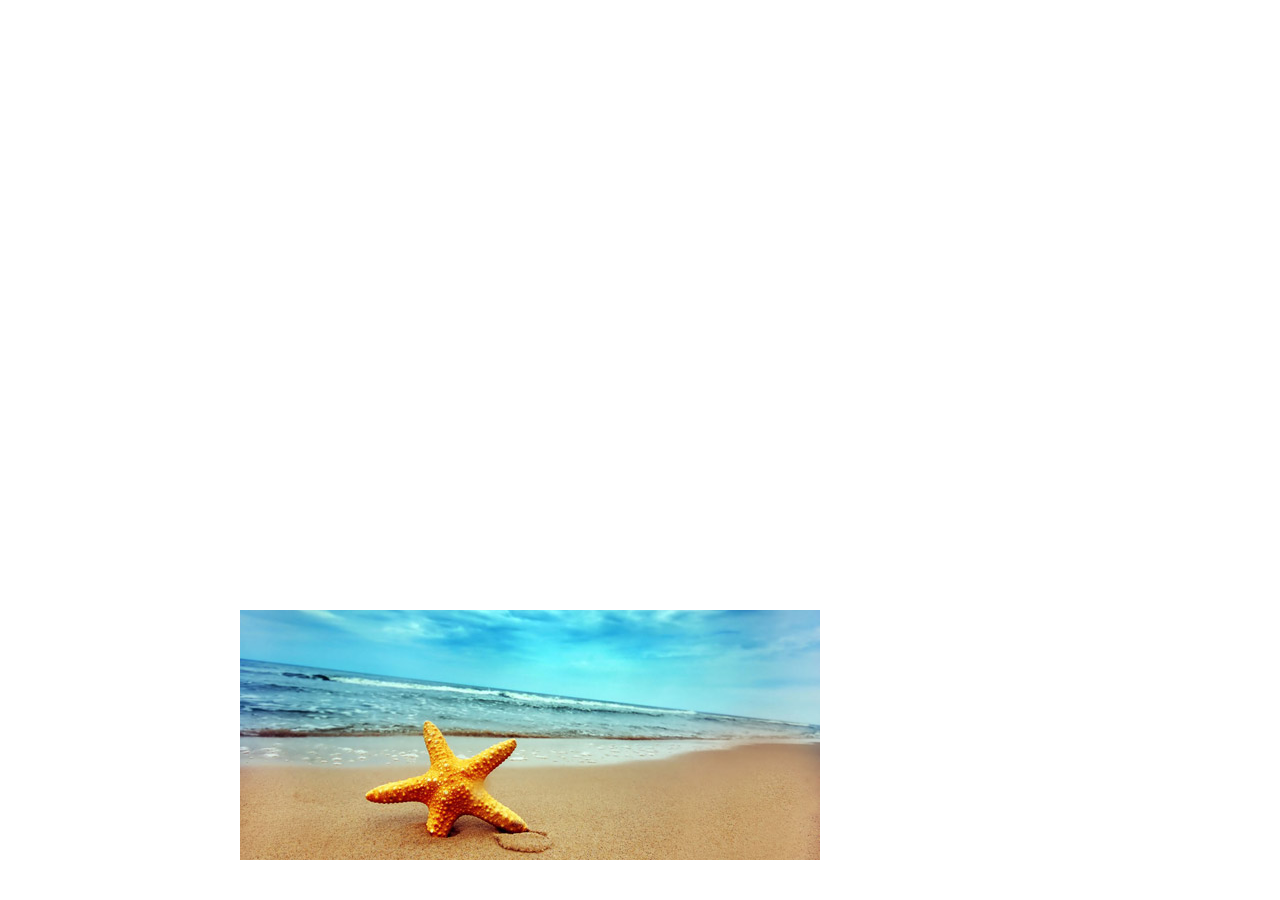
<file: sliderCarousel/index.html>
<!DOCTYPE html>
<html class="no-js">
    <head>
        <meta charset="utf-8">
        <meta http-equiv="X-UA-Compatible" content="IE=edge,chrome=1">
        <title></title>
        <meta name="description" content="">
        <meta name="viewport" content="width=device-width">

        <link rel="stylesheet" href="css/normalize.min.css">
        <link rel="stylesheet" href="css/main.css">

        <script src="js/modernizr-2.6.2.min.js"></script>
    </head>

    <body>

        <div class="wrapper">
            <ul class="slider">
                <li><img src="img/slide-1.jpg" /></li>
                <li><img src="img/slide-2.jpg" /></li>
                <li><img src="img/slide-3.jpg" /></li>
            </ul>
        </div>

        <script src="//ajax.googleapis.com/ajax/libs/jquery/1.9.1/jquery.min.js"></script>
        <script>window.jQuery || document.write('<script src="js/jquery-1.9.1.min.js"><\/script>')</script>

        <script src="js/main.js"></script>
    </body>
</html>
</file>
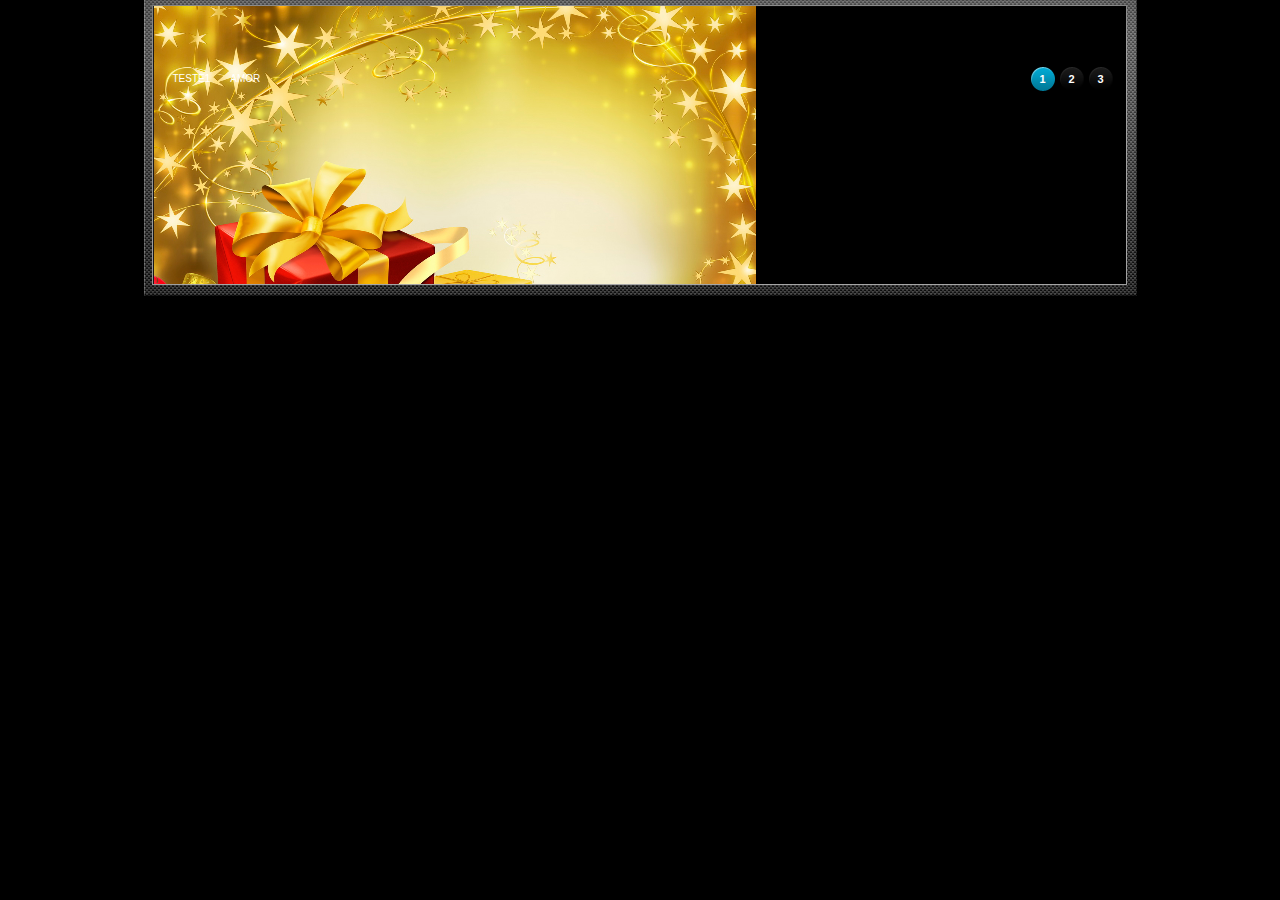
<file: TesteCarosel/index.html>
<!DOCTYPE html PUBLIC "-//W3C//DTD XHTML 1.0 Strict//EN" 
    "http://www.w3.org/TR/xhtml1/DTD/xhtml1-strict.dtd">
<html xmlns="http://www.w3.org/1999/xhtml" xml:lang="en">
    <head>
        <title>jquery sliders</title>
        <link rel="stylesheet" href="style.css" type="text/css" media="screen" />
        <script type="text/javascript">var _siteRoot = 'index.html', _root = 'index.html';</script>
        <script type="text/javascript" src="js/jquery.js"></script>
        <script type="text/javascript" src="js/scripts.js"></script>
    </head>
    <body>

        <!--/top-->
        <div id="header"><div class="wrap">
                <div id="slide-holder">
                    <div id="slide-runner">
                        <a href=""><img id="slide-img-1" src="images/nature-photo.png" class="slide" alt="" /></a>
                        <a href=""><img id="slide-img-2" src="images/nature-photo1.png" class="slide" alt="" /></a>
                        <a href=""><img id="slide-img-3" src="images/nature-photo2.png" class="slide" alt="" /></a>
                        <div id="slide-controls">
                            <p id="slide-client" class="text"><strong></strong><span></span></p>
                            <p id="slide-desc" class="text"></p>
                            <p id="slide-nav"></p>
                        </div>
                    </div>

                    <!--content featured gallery here -->
                </div>
                <script type="text/javascript">
                    if (!window.slider)
                        var slider = {};
                    slider.data = [
                        {"id": "slide-img-1", "client": "teste1", "desc": "amor"},
                        {"id": "slide-img-2", "client": "teste2", "desc": "paz"},
                        {"id": "slide-img-3", "client": "teste3", "desc": "esperanca"}
                    ];
                </script>
            </div></div><!--/header-->
    </body>
</html>
</file>
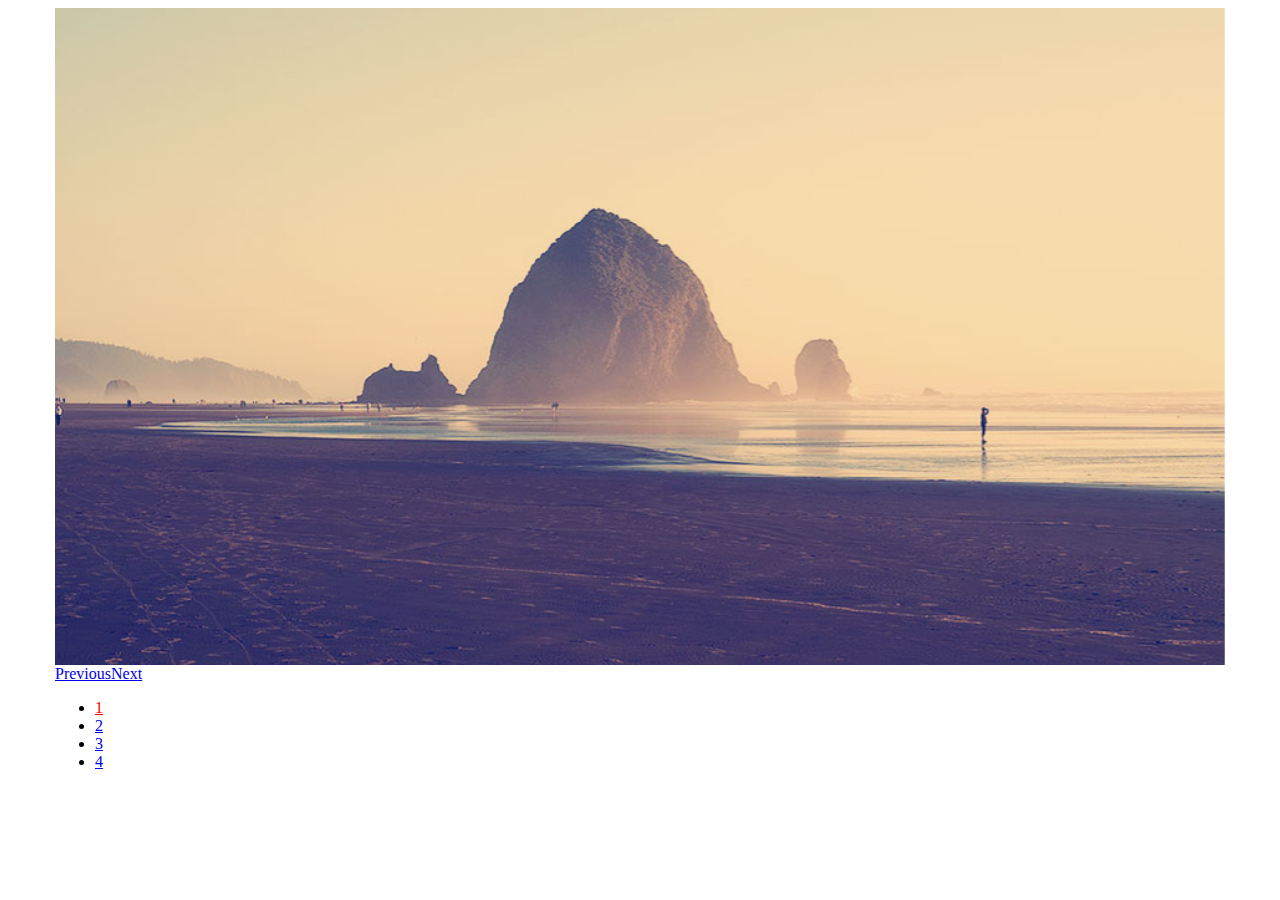
<file: teste3/Slides-SlidesJS-3/Slides-SlidesJS-3/examples/basic-fade/index.html>
<!doctype html>
<html>
<head>
  <meta charset="utf-8">
  <title>SlidesJS Basic Code Example</title>
  <meta name="description" content="SlidesJS is a simple slideshow plugin for jQuery. Packed with a useful set of features to help novice and advanced developers alike create elegant and user-friendly slideshows.">
  <meta name="author" content="Nathan Searles">

  <!-- SlidesJS Required (if responsive): Sets the page width to the device width. -->
  <meta name="viewport" content="width=device-width">
  <!-- End SlidesJS Required -->

  <!-- SlidesJS Required: These styles are required if you'd like a responsive slideshow -->
  <style>
    /* Prevent the slideshow from flashing on load */
    #slides {
      display: none
    }

    /* Center the slideshow */
    .container {
      margin: 0 auto
    }

    /* Show active item in the pagination */
    .slidesjs-pagination .active {
      color:red;
    }

    /* Media quires for a responsive layout */

    /* For tablets & smart phones */
    @media (max-width: 767px) {
      body {
        padding-left: 10px;
        padding-right: 10px;
      }
      .container {
        width: auto
      }
    }

    /* For smartphones */
    @media (max-width: 480px) {
      .container {
        width: auto
      }
    }

    /* For smaller displays like laptops */
    @media (min-width: 768px) and (max-width: 979px) {
      .container {
        width: 724px
      }
    }

    /* For larger displays */
    @media (min-width: 1200px) {
      .container {
        width: 1170px
      }
    }
  </style>
  <!-- SlidesJS Required: -->
</head>
<body>

  <!-- SlidesJS Required: Start Slides -->
  <!-- The container is used to define the width of the slideshow -->
  <div class="container">
    <div id="slides">
      <img src="img/example-slide-1.jpg" alt="Photo by: Missy S Link: http://www.flickr.com/photos/listenmissy/5087404401/">
      <img src="img/example-slide-2.jpg" alt="Photo by: Daniel Parks Link: http://www.flickr.com/photos/parksdh/5227623068/">
      <img src="img/example-slide-3.jpg" alt="Photo by: Mike Ranweiler Link: http://www.flickr.com/photos/27874907@N04/4833059991/">
      <img src="img/example-slide-4.jpg" alt="Photo by: Stuart SeegerLink: http://www.flickr.com/photos/stuseeger/97577796/">
    </div>
  </div>
  <!-- End SlidesJS Required: Start Slides -->

  <!-- SlidesJS Required: Link to jQuery -->
  <script src="http://code.jquery.com/jquery-1.9.1.min.js"></script>
  <!-- End SlidesJS Required -->

  <!-- SlidesJS Required: Link to jquery.slides.js -->
  <script src="js/jquery.slides.min.js"></script>
  <!-- End SlidesJS Required -->

  <!-- SlidesJS Required: Initialize SlidesJS with a jQuery doc ready -->
  <script>
    $(function() {
      $('#slides').slidesjs({
        width: 940,
        height: 528,
        navigation: {
          effect: "fade"
        },
        pagination: {
          effect: "fade"
        },
        effect: {
          fade: {
            speed: 400
          }
        }
      });
    });
  </script>
  <!-- End SlidesJS Required -->
</body>
</html>
</file>
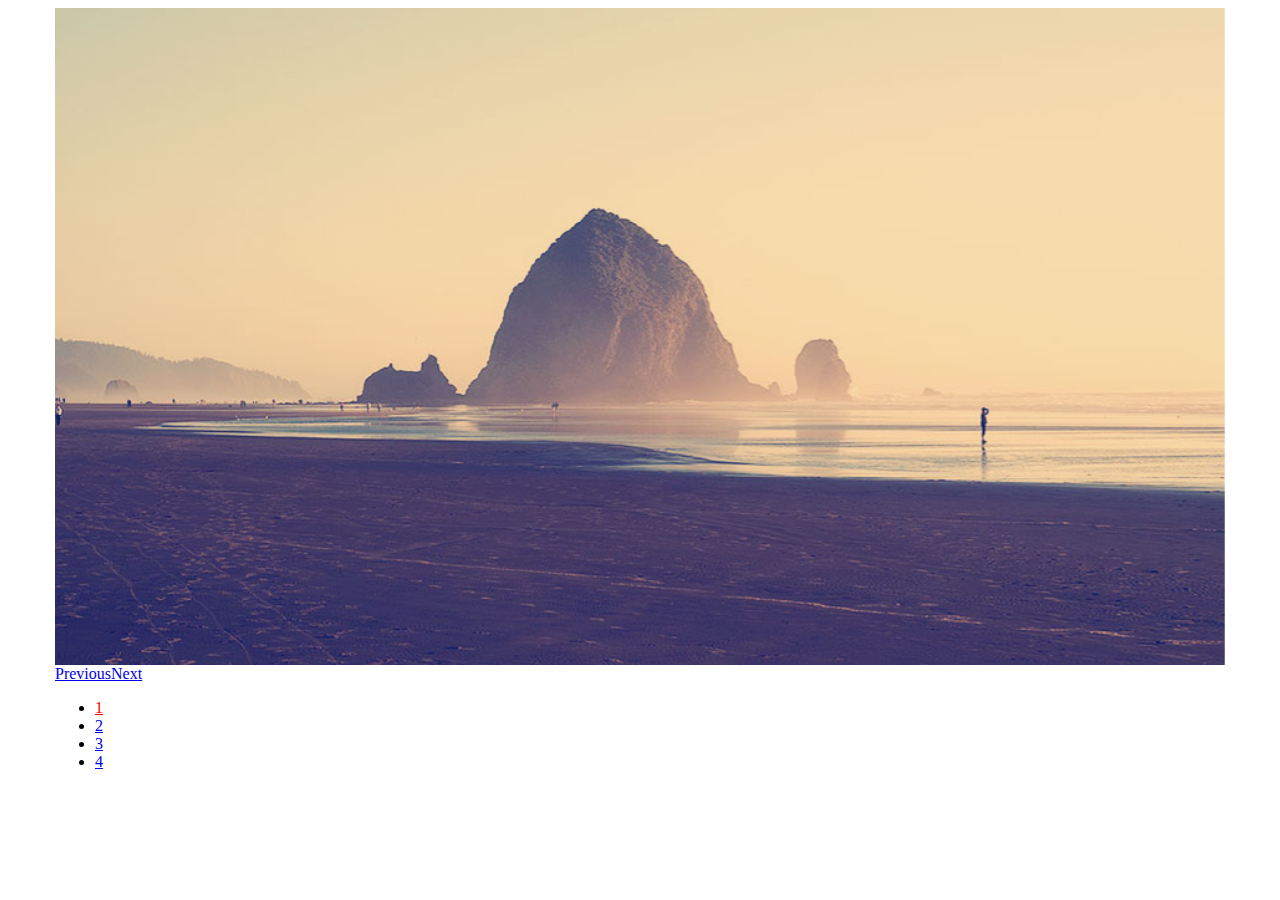
<file: teste3/Slides-SlidesJS-3/Slides-SlidesJS-3/examples/basic-slide/index.html>
<!doctype html>
<html>
<head>
  <meta charset="utf-8">
  <title>SlidesJS Basic Code Example</title>
  <meta name="description" content="SlidesJS is a simple slideshow plugin for jQuery. Packed with a useful set of features to help novice and advanced developers alike create elegant and user-friendly slideshows.">
  <meta name="author" content="Nathan Searles">

  <!-- SlidesJS Required (if responsive): Sets the page width to the device width. -->
  <meta name="viewport" content="width=device-width">
  <!-- End SlidesJS Required -->

  <!-- SlidesJS Required: These styles are required if you'd like a responsive slideshow -->
  <style>
    /* Prevent the slideshow from flashing on load */
    #slides {
      display: none
    }

    /* Center the slideshow */
    .container {
      margin: 0 auto
    }

    /* Show active item in the pagination */
    .slidesjs-pagination .active {
      color:red;
    }

    /* Media quires for a responsive layout */

    /* For tablets & smart phones */
    @media (max-width: 767px) {
      body {
        padding-left: 10px;
        padding-right: 10px;
      }
      .container {
        width: auto
      }
    }

    /* For smartphones */
    @media (max-width: 480px) {
      .container {
        width: auto
      }
    }

    /* For smaller displays like laptops */
    @media (min-width: 768px) and (max-width: 979px) {
      .container {
        width: 724px
      }
    }

    /* For larger displays */
    @media (min-width: 1200px) {
      .container {
        width: 1170px
      }
    }
  </style>
  <!-- SlidesJS Required: -->
</head>
<body>

  <!-- SlidesJS Required: Start Slides -->
  <!-- The container is used to define the width of the slideshow -->
  <div class="container">
    <div id="slides">
      <img src="img/example-slide-1.jpg" alt="Photo by: Missy S Link: http://www.flickr.com/photos/listenmissy/5087404401/">
      <img src="img/example-slide-2.jpg" alt="Photo by: Daniel Parks Link: http://www.flickr.com/photos/parksdh/5227623068/">
      <img src="img/example-slide-3.jpg" alt="Photo by: Mike Ranweiler Link: http://www.flickr.com/photos/27874907@N04/4833059991/">
      <img src="img/example-slide-4.jpg" alt="Photo by: Stuart SeegerLink: http://www.flickr.com/photos/stuseeger/97577796/">
    </div>
  </div>
  <!-- End SlidesJS Required: Start Slides -->

  <!-- SlidesJS Required: Link to jQuery -->
  <script src="http://code.jquery.com/jquery-1.9.1.min.js"></script>
  <!-- End SlidesJS Required -->

  <!-- SlidesJS Required: Link to jquery.slides.js -->
  <script src="js/jquery.slides.min.js"></script>
  <!-- End SlidesJS Required -->

  <!-- SlidesJS Required: Initialize SlidesJS with a jQuery doc ready -->
  <script>
    $(function() {
      $('#slides').slidesjs({
        width: 940,
        height: 528
      });
    });
  </script>
  <!-- End SlidesJS Required -->
</body>
</html>
</file>
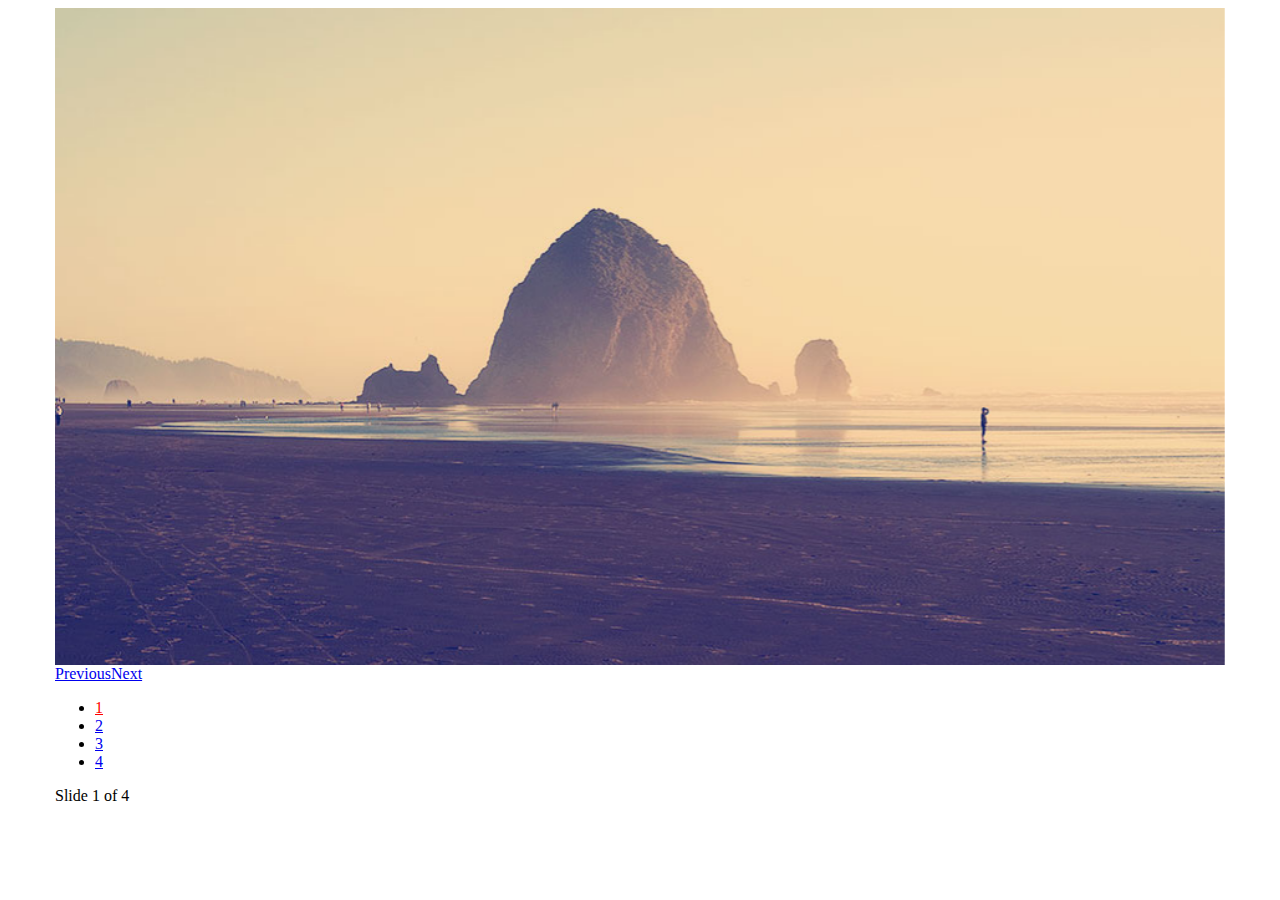
<file: teste3/Slides-SlidesJS-3/Slides-SlidesJS-3/examples/callbacks/index.html>
<!doctype html>
<html>
<head>
  <meta charset="utf-8">
  <title>SlidesJS Basic Code Example</title>
  <meta name="description" content="SlidesJS is a simple slideshow plugin for jQuery. Packed with a useful set of features to help novice and advanced developers alike create elegant and user-friendly slideshows.">
  <meta name="author" content="Nathan Searles">

  <!-- SlidesJS Required (if responsive): Sets the page width to the device width. -->
  <meta name="viewport" content="width=device-width">
  <!-- End SlidesJS Required -->

  <!-- SlidesJS Required: These styles are required if you'd like a responsive slideshow -->
  <style>
    /* Prevent the slideshow from flashing on load */
    #slides {
      display: none
    }

    /* Center the slideshow */
    .container {
      margin: 0 auto
    }

    /* Show active item in the pagination */
    .slidesjs-pagination .active {
      color:red;
    }

    /* Media quires for a responsive layout */

    /* For tablets & smart phones */
    @media (max-width: 767px) {
      body {
        padding-left: 10px;
        padding-right: 10px;
      }
      .container {
        width: auto
      }
    }

    /* For smartphones */
    @media (max-width: 480px) {
      .container {
        width: auto
      }
    }

    /* For smaller displays like laptops */
    @media (min-width: 768px) and (max-width: 979px) {
      .container {
        width: 724px
      }
    }

    /* For larger displays */
    @media (min-width: 1200px) {
      .container {
        width: 1170px
      }
    }
  </style>
  <!-- SlidesJS Required: -->
</head>
<body>

  <!-- SlidesJS Required: Start Slides -->
  <!-- The container is used to define the width of the slideshow -->
  <div class="container">
    <div id="slides">
      <img src="img/example-slide-1.jpg" alt="Photo by: Missy S Link: http://www.flickr.com/photos/listenmissy/5087404401/">
      <img src="img/example-slide-2.jpg" alt="Photo by: Daniel Parks Link: http://www.flickr.com/photos/parksdh/5227623068/">
      <img src="img/example-slide-3.jpg" alt="Photo by: Mike Ranweiler Link: http://www.flickr.com/photos/27874907@N04/4833059991/">
      <img src="img/example-slide-4.jpg" alt="Photo by: Stuart SeegerLink: http://www.flickr.com/photos/stuseeger/97577796/">
    </div>
    <div id="slidesjs-log">Slide <span class="slidesjs-slide-number">1</span> of 4</div>
  </div>
  <!-- End SlidesJS Required: Start Slides -->

  <!-- SlidesJS Required: Link to jQuery -->
  <script src="http://code.jquery.com/jquery-1.9.1.min.js"></script>
  <!-- End SlidesJS Required -->

  <!-- SlidesJS Required: Link to jquery.slides.js -->
  <script src="js/jquery.slides.min.js"></script>
  <!-- End SlidesJS Required -->

  <!-- SlidesJS Required: Initialize SlidesJS with a jQuery doc ready -->
  <script>
    $(function() {
      $('#slides').slidesjs({
        width: 940,
        height: 528,
        callback: {
          loaded: function(number) {
            // Use your browser console to view log
            console.log('SlidesJS: Loaded with slide #' + number);

            // Show start slide in log
            $('#slidesjs-log .slidesjs-slide-number').text(number);
          },
          start: function(number) {
            // Use your browser console to view log
            console.log('SlidesJS: Start Animation on slide #' + number);
          },
          complete: function(number) {
            // Use your browser console to view log
            console.log('SlidesJS: Animation Complete. Current slide is #' + number);

            // Change slide number on animation complete
            $('#slidesjs-log .slidesjs-slide-number').text(number);
          }
        }
      });
    });
  </script>
  <!-- End SlidesJS Required -->
</body>
</html>
</file>
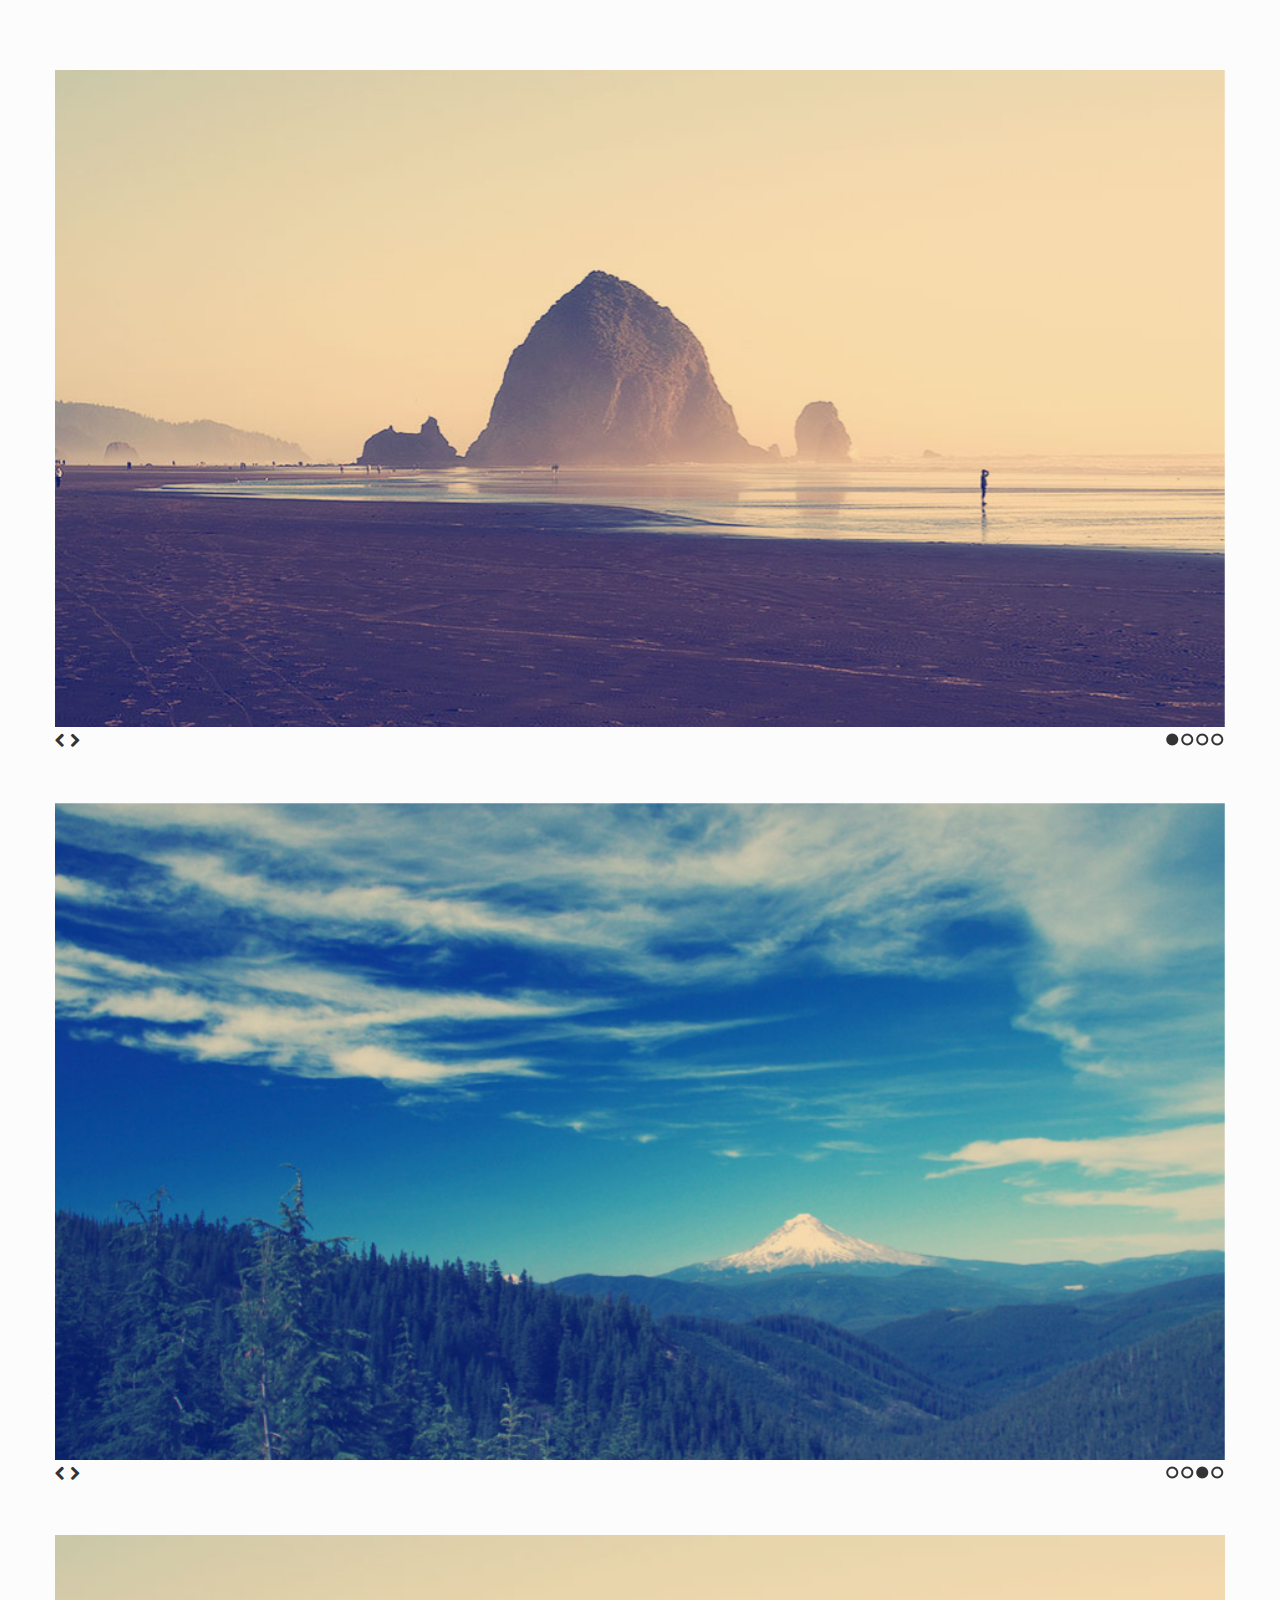
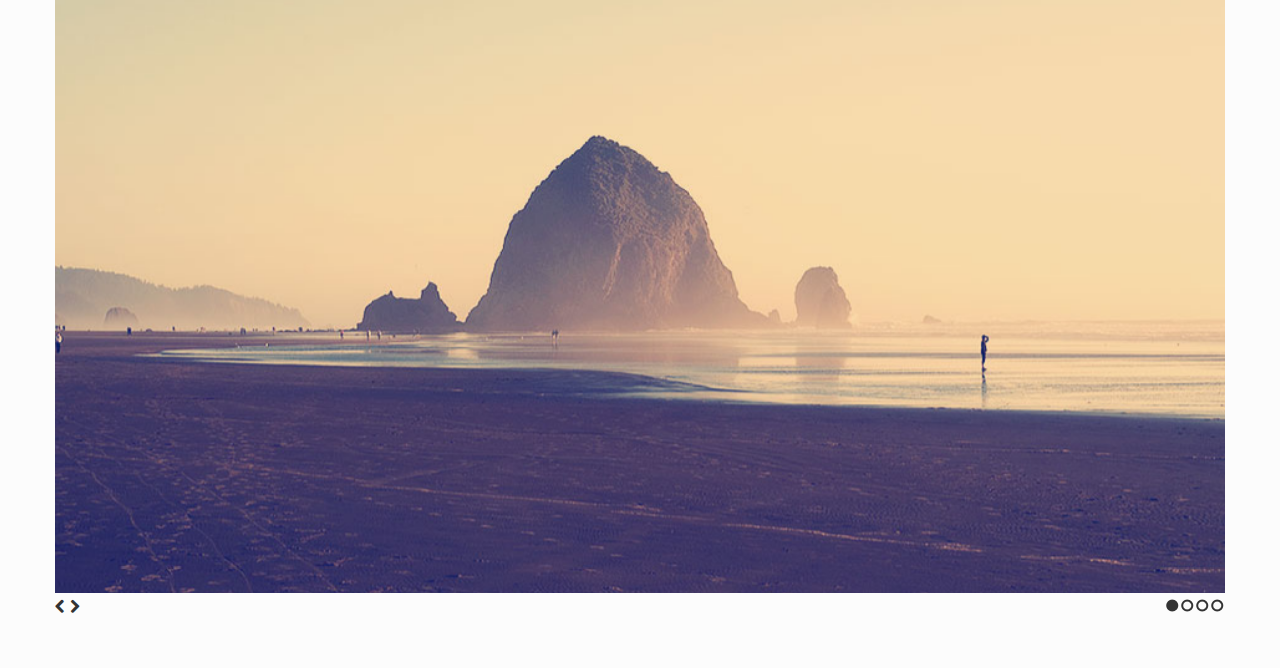
<file: teste3/Slides-SlidesJS-3/Slides-SlidesJS-3/examples/multiple/index.html>
<!doctype html>
<html>
<head>
  <meta charset="utf-8">
  <title>SlidesJS Standard Code Example</title>
  <meta name="description" content="SlidesJS is a simple slideshow plugin for jQuery. Packed with a useful set of features to help novice and advanced developers alike create elegant and user-friendly slideshows.">
  <meta name="author" content="Nathan Searles">

  <!-- SlidesJS Required (if responsive): Sets the page width to the device width. -->
  <meta name="viewport" content="width=device-width">
  <!-- End SlidesJS Required -->

  <!-- CSS for slidesjs.com example -->
  <link rel="stylesheet" href="css/example.css">
  <link rel="stylesheet" href="css/font-awesome.min.css">
  <!-- End CSS for slidesjs.com example -->

  <!-- SlidesJS Optional: If you'd like to use this design -->
  <style>
    body {
      -webkit-font-smoothing: antialiased;
      font: normal 15px/1.5 "Helvetica Neue", Helvetica, Arial, sans-serif;
      color: #232525;
      padding-top:70px;
    }

    #slides,
    #slides2,
    #slides3 {
      display: none;
      margin-bottom:50px;
    }

    .slidesjs-navigation {
      margin-top:3px;
    }

    .slidesjs-previous {
      margin-right: 5px;
      float: left;
    }

    .slidesjs-next {
      margin-right: 5px;
      float: left;
    }

    .slidesjs-pagination {
      margin: 6px 0 0;
      float: right;
      list-style: none;
    }

    .slidesjs-pagination li {
      float: left;
      margin: 0 1px;
    }

    .slidesjs-pagination li a {
      display: block;
      width: 13px;
      height: 0;
      padding-top: 13px;
      background-image: url(img/pagination.png);
      background-position: 0 0;
      float: left;
      overflow: hidden;
    }

    .slidesjs-pagination li a.active,
    .slidesjs-pagination li a:hover.active {
      background-position: 0 -13px
    }

    .slidesjs-pagination li a:hover {
      background-position: 0 -26px
    }

    a:link,
    a:visited {
      color: #333
    }

    a:hover,
    a:active {
      color: #9e2020
    }

    .navbar {
      overflow: hidden
    }
  </style>
  <!-- End SlidesJS Optional-->

  <!-- SlidesJS Required: These styles are required if you'd like a responsive slideshow -->
  <style>
    #slides {
      display: none
    }

    .container {
      margin: 0 auto
    }

    /* For tablets & smart phones */
    @media (max-width: 767px) {
      body {
        padding-left: 20px;
        padding-right: 20px;
      }
      .container {
        width: auto
      }
    }

    /* For smartphones */
    @media (max-width: 480px) {
      .container {
        width: auto
      }
    }

    /* For smaller displays like laptops */
    @media (min-width: 768px) and (max-width: 979px) {
      .container {
        width: 724px
      }
    }

    /* For larger displays */
    @media (min-width: 1200px) {
      .container {
        width: 1170px
      }
    }
  </style>
  <!-- SlidesJS Required: -->
</head>
<body>
  <!-- SlidesJS Required: Start Slides -->
  <!-- The container is used to define the width of the slideshow -->
  <div class="container">
    <div id="slides">
      <img src="img/example-slide-1.jpg" alt="Photo by: Missy S Link: http://www.flickr.com/photos/listenmissy/5087404401/">
      <img src="img/example-slide-2.jpg" alt="Photo by: Daniel Parks Link: http://www.flickr.com/photos/parksdh/5227623068/">
      <img src="img/example-slide-3.jpg" alt="Photo by: Mike Ranweiler Link: http://www.flickr.com/photos/27874907@N04/4833059991/">
      <img src="img/example-slide-4.jpg" alt="Photo by: Stuart SeegerLink: http://www.flickr.com/photos/stuseeger/97577796/">
      <a href="#" class="slidesjs-previous slidesjs-navigation"><i class="icon-chevron-left"></i></a>
      <a href="#" class="slidesjs-next slidesjs-navigation"><i class="icon-chevron-right"></i></a>
    </div>

    <div id="slides2">
      <img src="img/example-slide-1.jpg" alt="Photo by: Missy S Link: http://www.flickr.com/photos/listenmissy/5087404401/">
      <img src="img/example-slide-2.jpg" alt="Photo by: Daniel Parks Link: http://www.flickr.com/photos/parksdh/5227623068/">
      <img src="img/example-slide-3.jpg" alt="Photo by: Mike Ranweiler Link: http://www.flickr.com/photos/27874907@N04/4833059991/">
      <img src="img/example-slide-4.jpg" alt="Photo by: Stuart SeegerLink: http://www.flickr.com/photos/stuseeger/97577796/">
      <a href="#" class="slidesjs-previous slidesjs-navigation"><i class="icon-chevron-left"></i></a>
      <a href="#" class="slidesjs-next slidesjs-navigation"><i class="icon-chevron-right"></i></a>
    </div>

    <div id="slides3">
      <img src="img/example-slide-1.jpg" alt="Photo by: Missy S Link: http://www.flickr.com/photos/listenmissy/5087404401/">
      <img src="img/example-slide-2.jpg" alt="Photo by: Daniel Parks Link: http://www.flickr.com/photos/parksdh/5227623068/">
      <img src="img/example-slide-3.jpg" alt="Photo by: Mike Ranweiler Link: http://www.flickr.com/photos/27874907@N04/4833059991/">
      <img src="img/example-slide-4.jpg" alt="Photo by: Stuart SeegerLink: http://www.flickr.com/photos/stuseeger/97577796/">
      <a href="#" class="slidesjs-previous slidesjs-navigation"><i class="icon-chevron-left"></i></a>
      <a href="#" class="slidesjs-next slidesjs-navigation"><i class="icon-chevron-right"></i></a>
    </div>
  </div>
  <!-- End SlidesJS Required: Start Slides -->

  <!-- SlidesJS Required: Link to jQuery -->
  <script src="http://code.jquery.com/jquery-1.9.1.min.js"></script>
  <!-- End SlidesJS Required -->

  <!-- SlidesJS Required: Link to jquery.slides.js -->
  <script src="js/jquery.slides.min.js"></script>
  <!-- End SlidesJS Required -->

  <!-- SlidesJS Required: Initialize SlidesJS with a jQuery doc ready -->
  <script>
    $(function() {
      $('#slides').slidesjs({
        width: 940,
        height: 528,
        navigation: false
      });

      /*
        To have multiple slideshows on the same page
        they just need to have separate IDs
      */
      $('#slides2').slidesjs({
        width: 940,
        height: 528,
        navigation: false,
        start: 3,
        play: {
          auto: true
        }
      });

      $('#slides3').slidesjs({
        width: 940,
        height: 528,
        navigation: false
      });
    });
  </script>
  <!-- End SlidesJS Required -->
</body>
</html>
</file>
<file: sliderCarousel/css/main.css>
.wrapper {
    width: 800px;
    margin: 0 auto;
    padding-top: 600px;
}

.slider {
    margin: 10px 0;
    width: 580px; /* Update to your slider width */
    height: 250px; /* Update to your slider height */
    position:absolute ;
    overflow: hidden;
}

.slider li {
    display: none;
    position: absolute; 
    top: 0; 
    left: 0; 
}
</file>
<file: TesteCarosel/style.css>
* {
    margin : 0;
    padding : 0;
}
html {
    height : 100%;
}
body {
    height : 100%;
    color : #a4a4a4;
    cursor : default;
    font-size : 11px;
    line-height : 16px;
    text-align : center;
    background-color : #000;
    background-position : 50% 0;
    background-repeat : no-repeat;
    font-family : Tahoma, sans-serif;
}
a:link, a:visited {
    color : #fff;
    text-decoration : none;
}
a img {
    border : 7px;
}
div.wrap {
    width : 993px;
    margin : 0 auto;
    text-align : left;
}
div#top div#nav {
    float : left;
    clear : both;
    width : 993px;
    height : 52px;
    margin : 20px 0 0;
}
div#top div#nav ul {
    float : left;
    width : 700px;
    height : 52px;
    list-style-type : none;
}
div#nav ul li {
    float : left;
    height : 52px;
}
div#nav ul li a {
    border : 0;
    height : 52px;
    display : block;
    line-height : 52px;
    text-indent : -9999px;
}
div#header {
    margin : -3px 0 0;
}
div#video-header {
    height : 683px;
    margin : -1px 0 0;
}
div#header div.wrap {
    height : 299px;
    background : url(images/header-bg.png) no-repeat 50% 0;
}
div#header div#slide-holder {
    z-index : 40;
    width : 993px;
    height : 299px;
    position : absolute;
}
div#header div#slide-holder div#slide-runner {
    top : 9px;
    left : 9px;
    width : 973px;
    height : 278px;
    overflow : hidden;
    position : absolute;
}
div#header div#slide-holder img {
    margin : 0;
    display : none;
    position : absolute;
}
div#header div#slide-holder div#slide-controls {
    left : 0;
    bottom : 228px;
    width : 980px;
    height : 0px;
    display : none;
    position : absolute;
    background : url(images/slide-bg.png) 0 0;
}
div#header div#slide-holder div#slide-controls p.text {
    float : left;
    color : #fff;
    display : inline;
    font-size : 10px;
    line-height : 16px;
    margin : 15px 0 0 20px;
    text-transform : uppercase;
}
div#header div#slide-holder div#slide-controls p#slide-nav {
    float : right;
    height : 24px;
    display : inline;
    margin : 11px 15px 0 0;
}
div#header div#slide-holder div#slide-controls p#slide-nav a {
    float : left;
    width : 24px;
    height : 24px;
    display : inline;
    font-size : 11px;
    margin : 0 5px 0 0;
    line-height : 24px;
    font-weight : bold;
    text-align : center;
    text-decoration : none;
    background-position : 0 0;
    background-repeat : no-repeat;
}
div#header div#slide-holder div#slide-controls p#slide-nav a.on {
    background-position : 0 -24px;
}
div#header div#slide-holder div#slide-controls p#slide-nav a {
    background-image : url(images/silde-nav.png);
}
div#nav ul li a {
    background : url(images/nav.png) no-repeat;
}
</file>
<file: teste3/Slides-SlidesJS-3/Slides-SlidesJS-3/examples/multiple/css/example.css>
/*!
 * Bootstrap v2.2.2
 *
 * Copyright 2012 Twitter, Inc
 * Licensed under the Apache License v2.0
 * http://www.apache.org/licenses/LICENSE-2.0
 *
 * Designed and built with all the love in the world @twitter by @mdo and @fat.
 */
.clearfix {
  *zoom: 1;
}
.clearfix:before,
.clearfix:after {
  display: table;
  content: "";
  line-height: 0;
}
.clearfix:after {
  clear: both;
}
.hide-text {
  font: 0/0 a;
  color: transparent;
  text-shadow: none;
  background-color: transparent;
  border: 0;
}
.input-block-level {
  display: block;
  width: 100%;
  min-height: 30px;
  -webkit-box-sizing: border-box;
  -moz-box-sizing: border-box;
  box-sizing: border-box;
}
article,
aside,
details,
figcaption,
figure,
footer,
header,
hgroup,
nav,
section {
  display: block;
}
audio,
canvas,
video {
  display: inline-block;
  *display: inline;
  *zoom: 1;
}
audio:not([controls]) {
  display: none;
}
html {
  font-size: 100%;
  -webkit-text-size-adjust: 100%;
  -ms-text-size-adjust: 100%;
}
a:focus {
  outline: thin dotted #333;
  outline: 5px auto -webkit-focus-ring-color;
  outline-offset: -2px;
}
a:hover,
a:active {
  outline: 0;
}
sub,
sup {
  position: relative;
  font-size: 75%;
  line-height: 0;
  vertical-align: baseline;
}
sup {
  top: -0.5em;
}
sub {
  bottom: -0.25em;
}
img {
  /* Responsive images (ensure images don't scale beyond their parents) */

  max-width: 100%;
  /* Part 1: Set a maxium relative to the parent */

  width: auto\9;
  /* IE7-8 need help adjusting responsive images */

  height: auto;
  /* Part 2: Scale the height according to the width, otherwise you get stretching */

  vertical-align: middle;
  border: 0;
  -ms-interpolation-mode: bicubic;
}
#map_canvas img,
.google-maps img {
  max-width: none;
}
button,
input,
select,
textarea {
  margin: 0;
  font-size: 100%;
  vertical-align: middle;
}
button,
input {
  *overflow: visible;
  line-height: normal;
}
button::-moz-focus-inner,
input::-moz-focus-inner {
  padding: 0;
  border: 0;
}
button,
html input[type="button"],
input[type="reset"],
input[type="submit"] {
  -webkit-appearance: button;
  cursor: pointer;
}
label,
select,
button,
input[type="button"],
input[type="reset"],
input[type="submit"],
input[type="radio"],
input[type="checkbox"] {
  cursor: pointer;
}
input[type="search"] {
  -webkit-box-sizing: content-box;
  -moz-box-sizing: content-box;
  box-sizing: content-box;
  -webkit-appearance: textfield;
}
input[type="search"]::-webkit-search-decoration,
input[type="search"]::-webkit-search-cancel-button {
  -webkit-appearance: none;
}
textarea {
  overflow: auto;
  vertical-align: top;
}
@media print {
  * {
    text-shadow: none !important;
    color: #000 !important;
    background: transparent !important;
    box-shadow: none !important;
  }
  a,
  a:visited {
    text-decoration: underline;
  }
  a[href]:after {
    content: " (" attr(href) ")";
  }
  abbr[title]:after {
    content: " (" attr(title) ")";
  }
  .ir a:after,
  a[href^="javascript:"]:after,
  a[href^="#"]:after {
    content: "";
  }
  pre,
  blockquote {
    border: 1px solid #999;
    page-break-inside: avoid;
  }
  thead {
    display: table-header-group;
  }
  tr,
  img {
    page-break-inside: avoid;
  }
  img {
    max-width: 100% !important;
  }
  @page  {
    margin: 0.5cm;
  }
  p,
  h2,
  h3 {
    orphans: 3;
    widows: 3;
  }
  h2,
  h3 {
    page-break-after: avoid;
  }
}
body {
  margin: 0;
  font-family: "Helvetica Neue", Helvetica, Arial, sans-serif;
  font-size: 14px;
  line-height: 20px;
  color: #333333;
  background-color: #ffffff;
}
/*a {
  color: #0088cc;
  text-decoration: none;
}
a:hover {
  color: #005580;
  text-decoration: underline;
}*/
.img-rounded {
  -webkit-border-radius: 6px;
  -moz-border-radius: 6px;
  border-radius: 6px;
}
.img-polaroid {
  padding: 4px;
  background-color: #fff;
  border: 1px solid #ccc;
  border: 1px solid rgba(0, 0, 0, 0.2);
  -webkit-box-shadow: 0 1px 3px rgba(0, 0, 0, 0.1);
  -moz-box-shadow: 0 1px 3px rgba(0, 0, 0, 0.1);
  box-shadow: 0 1px 3px rgba(0, 0, 0, 0.1);
}
.img-circle {
  -webkit-border-radius: 500px;
  -moz-border-radius: 500px;
  border-radius: 500px;
}
.row {
  margin-left: -20px;
  *zoom: 1;
}
.row:before,
.row:after {
  display: table;
  content: "";
  line-height: 0;
}
.row:after {
  clear: both;
}
[class*="span"] {
  float: left;
  min-height: 1px;
  margin-left: 20px;
}
.container,
.navbar-static-top .container,
.navbar-fixed-top .container,
.navbar-fixed-bottom .container {
  width: 940px;
}
.span12 {
  width: 940px;
}
.span11 {
  width: 860px;
}
.span10 {
  width: 780px;
}
.span9 {
  width: 700px;
}
.span8 {
  width: 620px;
}
.span7 {
  width: 540px;
}
.span6 {
  width: 460px;
}
.span5 {
  width: 380px;
}
.span4 {
  width: 300px;
}
.span3 {
  width: 220px;
}
.span2 {
  width: 140px;
}
.span1 {
  width: 60px;
}
.offset12 {
  margin-left: 980px;
}
.offset11 {
  margin-left: 900px;
}
.offset10 {
  margin-left: 820px;
}
.offset9 {
  margin-left: 740px;
}
.offset8 {
  margin-left: 660px;
}
.offset7 {
  margin-left: 580px;
}
.offset6 {
  margin-left: 500px;
}
.offset5 {
  margin-left: 420px;
}
.offset4 {
  margin-left: 340px;
}
.offset3 {
  margin-left: 260px;
}
.offset2 {
  margin-left: 180px;
}
.offset1 {
  margin-left: 100px;
}
.row-fluid {
  width: 100%;
  *zoom: 1;
}
.row-fluid:before,
.row-fluid:after {
  display: table;
  content: "";
  line-height: 0;
}
.row-fluid:after {
  clear: both;
}
.row-fluid [class*="span"] {
  display: block;
  width: 100%;
  min-height: 30px;
  -webkit-box-sizing: border-box;
  -moz-box-sizing: border-box;
  box-sizing: border-box;
  float: left;
  margin-left: 2.127659574468085%;
  *margin-left: 2.074468085106383%;
}
.row-fluid [class*="span"]:first-child {
  margin-left: 0;
}
.row-fluid .controls-row [class*="span"] + [class*="span"] {
  margin-left: 2.127659574468085%;
}
.row-fluid .span12 {
  width: 100%;
  *width: 99.94680851063829%;
}
.row-fluid .span11 {
  width: 91.48936170212765%;
  *width: 91.43617021276594%;
}
.row-fluid .span10 {
  width: 82.97872340425532%;
  *width: 82.92553191489361%;
}
.row-fluid .span9 {
  width: 74.46808510638297%;
  *width: 74.41489361702126%;
}
.row-fluid .span8 {
  width: 65.95744680851064%;
  *width: 65.90425531914893%;
}
.row-fluid .span7 {
  width: 57.44680851063829%;
  *width: 57.39361702127659%;
}
.row-fluid .span6 {
  width: 48.93617021276595%;
  *width: 48.88297872340425%;
}
.row-fluid .span5 {
  width: 40.42553191489362%;
  *width: 40.37234042553192%;
}
.row-fluid .span4 {
  width: 31.914893617021278%;
  *width: 31.861702127659576%;
}
.row-fluid .span3 {
  width: 23.404255319148934%;
  *width: 23.351063829787233%;
}
.row-fluid .span2 {
  width: 14.893617021276595%;
  *width: 14.840425531914894%;
}
.row-fluid .span1 {
  width: 6.382978723404255%;
  *width: 6.329787234042553%;
}
.row-fluid .offset12 {
  margin-left: 104.25531914893617%;
  *margin-left: 104.14893617021275%;
}
.row-fluid .offset12:first-child {
  margin-left: 102.12765957446808%;
  *margin-left: 102.02127659574467%;
}
.row-fluid .offset11 {
  margin-left: 95.74468085106382%;
  *margin-left: 95.6382978723404%;
}
.row-fluid .offset11:first-child {
  margin-left: 93.61702127659574%;
  *margin-left: 93.51063829787232%;
}
.row-fluid .offset10 {
  margin-left: 87.23404255319149%;
  *margin-left: 87.12765957446807%;
}
.row-fluid .offset10:first-child {
  margin-left: 85.1063829787234%;
  *margin-left: 84.99999999999999%;
}
.row-fluid .offset9 {
  margin-left: 78.72340425531914%;
  *margin-left: 78.61702127659572%;
}
.row-fluid .offset9:first-child {
  margin-left: 76.59574468085106%;
  *margin-left: 76.48936170212764%;
}
.row-fluid .offset8 {
  margin-left: 70.2127659574468%;
  *margin-left: 70.10638297872339%;
}
.row-fluid .offset8:first-child {
  margin-left: 68.08510638297872%;
  *margin-left: 67.9787234042553%;
}
.row-fluid .offset7 {
  margin-left: 61.70212765957446%;
  *margin-left: 61.59574468085106%;
}
.row-fluid .offset7:first-child {
  margin-left: 59.574468085106375%;
  *margin-left: 59.46808510638297%;
}
.row-fluid .offset6 {
  margin-left: 53.191489361702125%;
  *margin-left: 53.085106382978715%;
}
.row-fluid .offset6:first-child {
  margin-left: 51.063829787234035%;
  *margin-left: 50.95744680851063%;
}
.row-fluid .offset5 {
  margin-left: 44.68085106382979%;
  *margin-left: 44.57446808510638%;
}
.row-fluid .offset5:first-child {
  margin-left: 42.5531914893617%;
  *margin-left: 42.4468085106383%;
}
.row-fluid .offset4 {
  margin-left: 36.170212765957444%;
  *margin-left: 36.06382978723405%;
}
.row-fluid .offset4:first-child {
  margin-left: 34.04255319148936%;
  *margin-left: 33.93617021276596%;
}
.row-fluid .offset3 {
  margin-left: 27.659574468085104%;
  *margin-left: 27.5531914893617%;
}
.row-fluid .offset3:first-child {
  margin-left: 25.53191489361702%;
  *margin-left: 25.425531914893618%;
}
.row-fluid .offset2 {
  margin-left: 19.148936170212764%;
  *margin-left: 19.04255319148936%;
}
.row-fluid .offset2:first-child {
  margin-left: 17.02127659574468%;
  *margin-left: 16.914893617021278%;
}
.row-fluid .offset1 {
  margin-left: 10.638297872340425%;
  *margin-left: 10.53191489361702%;
}
.row-fluid .offset1:first-child {
  margin-left: 8.51063829787234%;
  *margin-left: 8.404255319148938%;
}
[class*="span"].hide,
.row-fluid [class*="span"].hide {
  display: none;
}
[class*="span"].pull-right,
.row-fluid [class*="span"].pull-right {
  float: right;
}
.container {
  margin-right: auto;
  margin-left: auto;
  *zoom: 1;
}
.container:before,
.container:after {
  display: table;
  content: "";
  line-height: 0;
}
.container:after {
  clear: both;
}
.container-fluid {
  padding-right: 20px;
  padding-left: 20px;
  *zoom: 1;
}
.container-fluid:before,
.container-fluid:after {
  display: table;
  content: "";
  line-height: 0;
}
.container-fluid:after {
  clear: both;
}
.btn {
  display: inline-block;
  *display: inline;
  /* IE7 inline-block hack */

  *zoom: 1;
  padding: 4px 12px;
  margin-bottom: 0;
  font-size: 14px;
  line-height: 20px;
  text-align: center;
  vertical-align: middle;
  cursor: pointer;
  color: #333333;
  text-shadow: 0 1px 1px rgba(255, 255, 255, 0.75);
  background-color: #f5f5f5;
  background-image: -moz-linear-gradient(top, #ffffff, #e6e6e6);
  background-image: -webkit-gradient(linear, 0 0, 0 100%, from(#ffffff), to(#e6e6e6));
  background-image: -webkit-linear-gradient(top, #ffffff, #e6e6e6);
  background-image: -o-linear-gradient(top, #ffffff, #e6e6e6);
  background-image: linear-gradient(to bottom, #ffffff, #e6e6e6);
  background-repeat: repeat-x;
  filter: progid:DXImageTransform.Microsoft.gradient(startColorstr='#ffffffff', endColorstr='#ffe6e6e6', GradientType=0);
  border-color: #e6e6e6 #e6e6e6 #bfbfbf;
  border-color: rgba(0, 0, 0, 0.1) rgba(0, 0, 0, 0.1) rgba(0, 0, 0, 0.25);
  *background-color: #e6e6e6;
  /* Darken IE7 buttons by default so they stand out more given they won't have borders */

  filter: progid:DXImageTransform.Microsoft.gradient(enabled = false);
  border: 1px solid #bbbbbb;
  *border: 0;
  border-bottom-color: #a2a2a2;
  -webkit-border-radius: 4px;
  -moz-border-radius: 4px;
  border-radius: 4px;
  *margin-left: .3em;
  -webkit-box-shadow: inset 0 1px 0 rgba(255,255,255,.2), 0 1px 2px rgba(0,0,0,.05);
  -moz-box-shadow: inset 0 1px 0 rgba(255,255,255,.2), 0 1px 2px rgba(0,0,0,.05);
  box-shadow: inset 0 1px 0 rgba(255,255,255,.2), 0 1px 2px rgba(0,0,0,.05);
}
.btn:hover,
.btn:active,
.btn.active,
.btn.disabled,
.btn[disabled] {
  color: #333333;
  background-color: #e6e6e6;
  *background-color: #d9d9d9;
}
.btn:active,
.btn.active {
  background-color: #cccccc \9;
}
.btn:first-child {
  *margin-left: 0;
}
.btn:hover {
  color: #333333;
  text-decoration: none;
  background-position: 0 -15px;
  -webkit-transition: background-position 0.1s linear;
  -moz-transition: background-position 0.1s linear;
  -o-transition: background-position 0.1s linear;
  transition: background-position 0.1s linear;
}
.btn:focus {
  outline: thin dotted #333;
  outline: 5px auto -webkit-focus-ring-color;
  outline-offset: -2px;
}
.btn.active,
.btn:active {
  background-image: none;
  outline: 0;
  -webkit-box-shadow: inset 0 2px 4px rgba(0,0,0,.15), 0 1px 2px rgba(0,0,0,.05);
  -moz-box-shadow: inset 0 2px 4px rgba(0,0,0,.15), 0 1px 2px rgba(0,0,0,.05);
  box-shadow: inset 0 2px 4px rgba(0,0,0,.15), 0 1px 2px rgba(0,0,0,.05);
}
.btn.disabled,
.btn[disabled] {
  cursor: default;
  background-image: none;
  opacity: 0.65;
  filter: alpha(opacity=65);
  -webkit-box-shadow: none;
  -moz-box-shadow: none;
  box-shadow: none;
}
.btn-large {
  padding: 11px 19px;
  font-size: 17.5px;
  -webkit-border-radius: 6px;
  -moz-border-radius: 6px;
  border-radius: 6px;
}
.btn-large [class^="icon-"],
.btn-large [class*=" icon-"] {
  margin-top: 4px;
}
.btn-small {
  padding: 2px 10px;
  font-size: 11.9px;
  -webkit-border-radius: 3px;
  -moz-border-radius: 3px;
  border-radius: 3px;
}
.btn-small [class^="icon-"],
.btn-small [class*=" icon-"] {
  margin-top: 0;
}
.btn-mini [class^="icon-"],
.btn-mini [class*=" icon-"] {
  margin-top: -1px;
}
.btn-mini {
  padding: 0 6px;
  font-size: 10.5px;
  -webkit-border-radius: 3px;
  -moz-border-radius: 3px;
  border-radius: 3px;
}
.btn-block {
  display: block;
  width: 100%;
  padding-left: 0;
  padding-right: 0;
  -webkit-box-sizing: border-box;
  -moz-box-sizing: border-box;
  box-sizing: border-box;
}
.btn-block + .btn-block {
  margin-top: 5px;
}
input[type="submit"].btn-block,
input[type="reset"].btn-block,
input[type="button"].btn-block {
  width: 100%;
}
.btn-primary.active,
.btn-warning.active,
.btn-danger.active,
.btn-success.active,
.btn-info.active,
.btn-inverse.active {
  color: rgba(255, 255, 255, 0.75);
}
.btn {
  border-color: #c5c5c5;
  border-color: rgba(0, 0, 0, 0.15) rgba(0, 0, 0, 0.15) rgba(0, 0, 0, 0.25);
}
.btn-primary {
  color: #ffffff;
  text-shadow: 0 -1px 0 rgba(0, 0, 0, 0.25);
  background-color: #006dcc;
  background-image: -moz-linear-gradient(top, #0088cc, #0044cc);
  background-image: -webkit-gradient(linear, 0 0, 0 100%, from(#0088cc), to(#0044cc));
  background-image: -webkit-linear-gradient(top, #0088cc, #0044cc);
  background-image: -o-linear-gradient(top, #0088cc, #0044cc);
  background-image: linear-gradient(to bottom, #0088cc, #0044cc);
  background-repeat: repeat-x;
  filter: progid:DXImageTransform.Microsoft.gradient(startColorstr='#ff0088cc', endColorstr='#ff0044cc', GradientType=0);
  border-color: #0044cc #0044cc #002a80;
  border-color: rgba(0, 0, 0, 0.1) rgba(0, 0, 0, 0.1) rgba(0, 0, 0, 0.25);
  *background-color: #0044cc;
  /* Darken IE7 buttons by default so they stand out more given they won't have borders */

  filter: progid:DXImageTransform.Microsoft.gradient(enabled = false);
}
.btn-primary:hover,
.btn-primary:active,
.btn-primary.active,
.btn-primary.disabled,
.btn-primary[disabled] {
  color: #ffffff;
  background-color: #0044cc;
  *background-color: #003bb3;
}
.btn-primary:active,
.btn-primary.active {
  background-color: #003399 \9;
}
.btn-warning {
  color: #ffffff;
  text-shadow: 0 -1px 0 rgba(0, 0, 0, 0.25);
  background-color: #faa732;
  background-image: -moz-linear-gradient(top, #fbb450, #f89406);
  background-image: -webkit-gradient(linear, 0 0, 0 100%, from(#fbb450), to(#f89406));
  background-image: -webkit-linear-gradient(top, #fbb450, #f89406);
  background-image: -o-linear-gradient(top, #fbb450, #f89406);
  background-image: linear-gradient(to bottom, #fbb450, #f89406);
  background-repeat: repeat-x;
  filter: progid:DXImageTransform.Microsoft.gradient(startColorstr='#fffbb450', endColorstr='#fff89406', GradientType=0);
  border-color: #f89406 #f89406 #ad6704;
  border-color: rgba(0, 0, 0, 0.1) rgba(0, 0, 0, 0.1) rgba(0, 0, 0, 0.25);
  *background-color: #f89406;
  /* Darken IE7 buttons by default so they stand out more given they won't have borders */

  filter: progid:DXImageTransform.Microsoft.gradient(enabled = false);
}
.btn-warning:hover,
.btn-warning:active,
.btn-warning.active,
.btn-warning.disabled,
.btn-warning[disabled] {
  color: #ffffff;
  background-color: #f89406;
  *background-color: #df8505;
}
.btn-warning:active,
.btn-warning.active {
  background-color: #c67605 \9;
}
.btn-danger {
  color: #ffffff;
  text-shadow: 0 -1px 0 rgba(0, 0, 0, 0.25);
  background-color: #da4f49;
  background-image: -moz-linear-gradient(top, #ee5f5b, #bd362f);
  background-image: -webkit-gradient(linear, 0 0, 0 100%, from(#ee5f5b), to(#bd362f));
  background-image: -webkit-linear-gradient(top, #ee5f5b, #bd362f);
  background-image: -o-linear-gradient(top, #ee5f5b, #bd362f);
  background-image: linear-gradient(to bottom, #ee5f5b, #bd362f);
  background-repeat: repeat-x;
  filter: progid:DXImageTransform.Microsoft.gradient(startColorstr='#ffee5f5b', endColorstr='#ffbd362f', GradientType=0);
  border-color: #bd362f #bd362f #802420;
  border-color: rgba(0, 0, 0, 0.1) rgba(0, 0, 0, 0.1) rgba(0, 0, 0, 0.25);
  *background-color: #bd362f;
  /* Darken IE7 buttons by default so they stand out more given they won't have borders */

  filter: progid:DXImageTransform.Microsoft.gradient(enabled = false);
}
.btn-danger:hover,
.btn-danger:active,
.btn-danger.active,
.btn-danger.disabled,
.btn-danger[disabled] {
  color: #ffffff;
  background-color: #bd362f;
  *background-color: #a9302a;
}
.btn-danger:active,
.btn-danger.active {
  background-color: #942a25 \9;
}
.btn-success {
  color: #ffffff;
  text-shadow: 0 -1px 0 rgba(0, 0, 0, 0.25);
  background-color: #5bb75b;
  background-image: -moz-linear-gradient(top, #62c462, #51a351);
  background-image: -webkit-gradient(linear, 0 0, 0 100%, from(#62c462), to(#51a351));
  background-image: -webkit-linear-gradient(top, #62c462, #51a351);
  background-image: -o-linear-gradient(top, #62c462, #51a351);
  background-image: linear-gradient(to bottom, #62c462, #51a351);
  background-repeat: repeat-x;
  filter: progid:DXImageTransform.Microsoft.gradient(startColorstr='#ff62c462', endColorstr='#ff51a351', GradientType=0);
  border-color: #51a351 #51a351 #387038;
  border-color: rgba(0, 0, 0, 0.1) rgba(0, 0, 0, 0.1) rgba(0, 0, 0, 0.25);
  *background-color: #51a351;
  /* Darken IE7 buttons by default so they stand out more given they won't have borders */

  filter: progid:DXImageTransform.Microsoft.gradient(enabled = false);
}
.btn-success:hover,
.btn-success:active,
.btn-success.active,
.btn-success.disabled,
.btn-success[disabled] {
  color: #ffffff;
  background-color: #51a351;
  *background-color: #499249;
}
.btn-success:active,
.btn-success.active {
  background-color: #408140 \9;
}
.btn-info {
  color: #ffffff;
  text-shadow: 0 -1px 0 rgba(0, 0, 0, 0.25);
  background-color: #49afcd;
  background-image: -moz-linear-gradient(top, #5bc0de, #2f96b4);
  background-image: -webkit-gradient(linear, 0 0, 0 100%, from(#5bc0de), to(#2f96b4));
  background-image: -webkit-linear-gradient(top, #5bc0de, #2f96b4);
  background-image: -o-linear-gradient(top, #5bc0de, #2f96b4);
  background-image: linear-gradient(to bottom, #5bc0de, #2f96b4);
  background-repeat: repeat-x;
  filter: progid:DXImageTransform.Microsoft.gradient(startColorstr='#ff5bc0de', endColorstr='#ff2f96b4', GradientType=0);
  border-color: #2f96b4 #2f96b4 #1f6377;
  border-color: rgba(0, 0, 0, 0.1) rgba(0, 0, 0, 0.1) rgba(0, 0, 0, 0.25);
  *background-color: #2f96b4;
  /* Darken IE7 buttons by default so they stand out more given they won't have borders */

  filter: progid:DXImageTransform.Microsoft.gradient(enabled = false);
}
.btn-info:hover,
.btn-info:active,
.btn-info.active,
.btn-info.disabled,
.btn-info[disabled] {
  color: #ffffff;
  background-color: #2f96b4;
  *background-color: #2a85a0;
}
.btn-info:active,
.btn-info.active {
  background-color: #24748c \9;
}
.btn-inverse {
  color: #ffffff;
  text-shadow: 0 -1px 0 rgba(0, 0, 0, 0.25);
  background-color: #363636;
  background-image: -moz-linear-gradient(top, #444444, #222222);
  background-image: -webkit-gradient(linear, 0 0, 0 100%, from(#444444), to(#222222));
  background-image: -webkit-linear-gradient(top, #444444, #222222);
  background-image: -o-linear-gradient(top, #444444, #222222);
  background-image: linear-gradient(to bottom, #444444, #222222);
  background-repeat: repeat-x;
  filter: progid:DXImageTransform.Microsoft.gradient(startColorstr='#ff444444', endColorstr='#ff222222', GradientType=0);
  border-color: #222222 #222222 #000000;
  border-color: rgba(0, 0, 0, 0.1) rgba(0, 0, 0, 0.1) rgba(0, 0, 0, 0.25);
  *background-color: #222222;
  /* Darken IE7 buttons by default so they stand out more given they won't have borders */

  filter: progid:DXImageTransform.Microsoft.gradient(enabled = false);
}
.btn-inverse:hover,
.btn-inverse:active,
.btn-inverse.active,
.btn-inverse.disabled,
.btn-inverse[disabled] {
  color: #ffffff;
  background-color: #222222;
  *background-color: #151515;
}
.btn-inverse:active,
.btn-inverse.active {
  background-color: #080808 \9;
}
button.btn,
input[type="submit"].btn {
  *padding-top: 3px;
  *padding-bottom: 3px;
}
button.btn::-moz-focus-inner,
input[type="submit"].btn::-moz-focus-inner {
  padding: 0;
  border: 0;
}
button.btn.btn-large,
input[type="submit"].btn.btn-large {
  *padding-top: 7px;
  *padding-bottom: 7px;
}
button.btn.btn-small,
input[type="submit"].btn.btn-small {
  *padding-top: 3px;
  *padding-bottom: 3px;
}
button.btn.btn-mini,
input[type="submit"].btn.btn-mini {
  *padding-top: 1px;
  *padding-bottom: 1px;
}
.btn-link,
.btn-link:active,
.btn-link[disabled] {
  background-color: transparent;
  background-image: none;
  -webkit-box-shadow: none;
  -moz-box-shadow: none;
  box-shadow: none;
}
.btn-link {
  border-color: transparent;
  cursor: pointer;
  color: #0088cc;
  -webkit-border-radius: 0;
  -moz-border-radius: 0;
  border-radius: 0;
}
.btn-link:hover {
  color: #005580;
  text-decoration: underline;
  background-color: transparent;
}
.btn-link[disabled]:hover {
  color: #333333;
  text-decoration: none;
}
.btn-group {
  position: relative;
  display: inline-block;
  *display: inline;
  /* IE7 inline-block hack */

  *zoom: 1;
  font-size: 0;
  vertical-align: middle;
  white-space: nowrap;
  *margin-left: .3em;
}
.btn-group:first-child {
  *margin-left: 0;
}
.btn-group + .btn-group {
  margin-left: 5px;
}
.btn-toolbar {
  font-size: 0;
  margin-top: 10px;
  margin-bottom: 10px;
}
.btn-toolbar > .btn + .btn,
.btn-toolbar > .btn-group + .btn,
.btn-toolbar > .btn + .btn-group {
  margin-left: 5px;
}
.btn-group > .btn {
  position: relative;
  -webkit-border-radius: 0;
  -moz-border-radius: 0;
  border-radius: 0;
}
.btn-group > .btn + .btn {
  margin-left: -1px;
}
.btn-group > .btn,
.btn-group > .dropdown-menu,
.btn-group > .popover {
  font-size: 14px;
}
.btn-group > .btn-mini {
  font-size: 10.5px;
}
.btn-group > .btn-small {
  font-size: 11.9px;
}
.btn-group > .btn-large {
  font-size: 17.5px;
}
.btn-group > .btn:first-child {
  margin-left: 0;
  -webkit-border-top-left-radius: 4px;
  -moz-border-radius-topleft: 4px;
  border-top-left-radius: 4px;
  -webkit-border-bottom-left-radius: 4px;
  -moz-border-radius-bottomleft: 4px;
  border-bottom-left-radius: 4px;
}
.btn-group > .btn:last-child,
.btn-group > .dropdown-toggle {
  -webkit-border-top-right-radius: 4px;
  -moz-border-radius-topright: 4px;
  border-top-right-radius: 4px;
  -webkit-border-bottom-right-radius: 4px;
  -moz-border-radius-bottomright: 4px;
  border-bottom-right-radius: 4px;
}
.btn-group > .btn.large:first-child {
  margin-left: 0;
  -webkit-border-top-left-radius: 6px;
  -moz-border-radius-topleft: 6px;
  border-top-left-radius: 6px;
  -webkit-border-bottom-left-radius: 6px;
  -moz-border-radius-bottomleft: 6px;
  border-bottom-left-radius: 6px;
}
.btn-group > .btn.large:last-child,
.btn-group > .large.dropdown-toggle {
  -webkit-border-top-right-radius: 6px;
  -moz-border-radius-topright: 6px;
  border-top-right-radius: 6px;
  -webkit-border-bottom-right-radius: 6px;
  -moz-border-radius-bottomright: 6px;
  border-bottom-right-radius: 6px;
}
.btn-group > .btn:hover,
.btn-group > .btn:focus,
.btn-group > .btn:active,
.btn-group > .btn.active {
  z-index: 2;
}
.btn-group .dropdown-toggle:active,
.btn-group.open .dropdown-toggle {
  outline: 0;
}
.btn-group > .btn + .dropdown-toggle {
  padding-left: 8px;
  padding-right: 8px;
  -webkit-box-shadow: inset 1px 0 0 rgba(255,255,255,.125), inset 0 1px 0 rgba(255,255,255,.2), 0 1px 2px rgba(0,0,0,.05);
  -moz-box-shadow: inset 1px 0 0 rgba(255,255,255,.125), inset 0 1px 0 rgba(255,255,255,.2), 0 1px 2px rgba(0,0,0,.05);
  box-shadow: inset 1px 0 0 rgba(255,255,255,.125), inset 0 1px 0 rgba(255,255,255,.2), 0 1px 2px rgba(0,0,0,.05);
  *padding-top: 5px;
  *padding-bottom: 5px;
}
.btn-group > .btn-mini + .dropdown-toggle {
  padding-left: 5px;
  padding-right: 5px;
  *padding-top: 2px;
  *padding-bottom: 2px;
}
.btn-group > .btn-small + .dropdown-toggle {
  *padding-top: 5px;
  *padding-bottom: 4px;
}
.btn-group > .btn-large + .dropdown-toggle {
  padding-left: 12px;
  padding-right: 12px;
  *padding-top: 7px;
  *padding-bottom: 7px;
}
.btn-group.open .dropdown-toggle {
  background-image: none;
  -webkit-box-shadow: inset 0 2px 4px rgba(0,0,0,.15), 0 1px 2px rgba(0,0,0,.05);
  -moz-box-shadow: inset 0 2px 4px rgba(0,0,0,.15), 0 1px 2px rgba(0,0,0,.05);
  box-shadow: inset 0 2px 4px rgba(0,0,0,.15), 0 1px 2px rgba(0,0,0,.05);
}
.btn-group.open .btn.dropdown-toggle {
  background-color: #e6e6e6;
}
.btn-group.open .btn-primary.dropdown-toggle {
  background-color: #0044cc;
}
.btn-group.open .btn-warning.dropdown-toggle {
  background-color: #f89406;
}
.btn-group.open .btn-danger.dropdown-toggle {
  background-color: #bd362f;
}
.btn-group.open .btn-success.dropdown-toggle {
  background-color: #51a351;
}
.btn-group.open .btn-info.dropdown-toggle {
  background-color: #2f96b4;
}
.btn-group.open .btn-inverse.dropdown-toggle {
  background-color: #222222;
}
.btn .caret {
  margin-top: 8px;
  margin-left: 0;
}
.btn-mini .caret,
.btn-small .caret,
.btn-large .caret {
  margin-top: 6px;
}
.btn-large .caret {
  border-left-width: 5px;
  border-right-width: 5px;
  border-top-width: 5px;
}
.dropup .btn-large .caret {
  border-bottom-width: 5px;
}
.btn-primary .caret,
.btn-warning .caret,
.btn-danger .caret,
.btn-info .caret,
.btn-success .caret,
.btn-inverse .caret {
  border-top-color: #ffffff;
  border-bottom-color: #ffffff;
}
.btn-group-vertical {
  display: inline-block;
  *display: inline;
  /* IE7 inline-block hack */

  *zoom: 1;
}
.btn-group-vertical > .btn {
  display: block;
  float: none;
  max-width: 100%;
  -webkit-border-radius: 0;
  -moz-border-radius: 0;
  border-radius: 0;
}
.btn-group-vertical > .btn + .btn {
  margin-left: 0;
  margin-top: -1px;
}
.btn-group-vertical > .btn:first-child {
  -webkit-border-radius: 4px 4px 0 0;
  -moz-border-radius: 4px 4px 0 0;
  border-radius: 4px 4px 0 0;
}
.btn-group-vertical > .btn:last-child {
  -webkit-border-radius: 0 0 4px 4px;
  -moz-border-radius: 0 0 4px 4px;
  border-radius: 0 0 4px 4px;
}
.btn-group-vertical > .btn-large:first-child {
  -webkit-border-radius: 6px 6px 0 0;
  -moz-border-radius: 6px 6px 0 0;
  border-radius: 6px 6px 0 0;
}
.btn-group-vertical > .btn-large:last-child {
  -webkit-border-radius: 0 0 6px 6px;
  -moz-border-radius: 0 0 6px 6px;
  border-radius: 0 0 6px 6px;
}
.navbar {
  overflow: visible;
  margin-bottom: 20px;
  *position: relative;
  *z-index: 2;
}
.navbar-inner {
  min-height: 40px;
  padding-left: 20px;
  padding-right: 20px;
  background-color: #fafafa;
  background-image: -moz-linear-gradient(top, #ffffff, #f2f2f2);
  background-image: -webkit-gradient(linear, 0 0, 0 100%, from(#ffffff), to(#f2f2f2));
  background-image: -webkit-linear-gradient(top, #ffffff, #f2f2f2);
  background-image: -o-linear-gradient(top, #ffffff, #f2f2f2);
  background-image: linear-gradient(to bottom, #ffffff, #f2f2f2);
  background-repeat: repeat-x;
  filter: progid:DXImageTransform.Microsoft.gradient(startColorstr='#ffffffff', endColorstr='#fff2f2f2', GradientType=0);
  border: 1px solid #d4d4d4;
  -webkit-border-radius: 4px;
  -moz-border-radius: 4px;
  border-radius: 4px;
  -webkit-box-shadow: 0 1px 4px rgba(0, 0, 0, 0.065);
  -moz-box-shadow: 0 1px 4px rgba(0, 0, 0, 0.065);
  box-shadow: 0 1px 4px rgba(0, 0, 0, 0.065);
  *zoom: 1;
}
.navbar-inner:before,
.navbar-inner:after {
  display: table;
  content: "";
  line-height: 0;
}
.navbar-inner:after {
  clear: both;
}
.navbar .container {
  width: auto !important;
}
.nav-collapse.collapse {
  height: auto;
  overflow: visible;
}
.navbar .brand {
  float: left;
  display: block;
  padding: 10px 20px 10px;
  margin-left: -20px;
  font-size: 20px;
  font-weight: 200;
  color: #777777;
  text-shadow: 0 1px 0 #ffffff;
}
.navbar .brand.pull-right {
  float: right;
}
.navbar .brand:hover {
  text-decoration: none;
}
.navbar-text {
  margin-bottom: 0;
  line-height: 40px;
  color: #777777;
}
.navbar-link {
  color: #777777;
}
.navbar-link:hover {
  color: #333333;
}
.navbar .divider-vertical {
  height: 40px;
  margin: 0 9px;
  border-left: 1px solid #f2f2f2;
  border-right: 1px solid #ffffff;
}
.navbar .btn,
.navbar .btn-group {
  margin-top: 5px;
}
.navbar .btn-group .btn,
.navbar .input-prepend .btn,
.navbar .input-append .btn {
  margin-top: 0;
}

.navbar-static-top {
  position: static;
  margin-bottom: 0;
}
.navbar-static-top .navbar-inner {
  -webkit-border-radius: 0;
  -moz-border-radius: 0;
  border-radius: 0;
}
.navbar-fixed-top,
.navbar-fixed-bottom {
  position: fixed;
  right: 0;
  left: 0;
  z-index: 1030;
  margin-bottom: 0;
}
.navbar-fixed-top .navbar-inner,
.navbar-static-top .navbar-inner {
  border-width: 0 0 1px;
}
.navbar-fixed-bottom .navbar-inner {
  border-width: 1px 0 0;
}
.navbar-fixed-top .navbar-inner,
.navbar-fixed-bottom .navbar-inner {
  padding-left: 0;
  padding-right: 0;
  -webkit-border-radius: 0;
  -moz-border-radius: 0;
  border-radius: 0;
}
.navbar-static-top .container,
.navbar-fixed-top .container,
.navbar-fixed-bottom .container {
  width: 940px;
}
.navbar-fixed-top {
  top: 0;
}
.navbar-fixed-top .navbar-inner,
.navbar-static-top .navbar-inner {
  -webkit-box-shadow: 0 1px 10px rgba(0,0,0,.1);
  -moz-box-shadow: 0 1px 10px rgba(0,0,0,.1);
  box-shadow: 0 1px 10px rgba(0,0,0,.1);
}
.navbar-fixed-bottom {
  bottom: 0;
}
.navbar-fixed-bottom .navbar-inner {
  -webkit-box-shadow: 0 -1px 10px rgba(0,0,0,.1);
  -moz-box-shadow: 0 -1px 10px rgba(0,0,0,.1);
  box-shadow: 0 -1px 10px rgba(0,0,0,.1);
}
.navbar .nav {
  position: relative;
  left: 0;
  display: block;
  float: left;
  margin: 0 10px 0 0;
  padding: 0;
}
.navbar .nav.pull-right {
  float: right;
  margin-right: 0;
}
.navbar .nav > li {
  float: left;
}
.navbar .nav > li > a {
  float: none;
  padding: 10px 15px 10px;
  color: #777777;
  text-decoration: none;
  text-shadow: 0 1px 0 #ffffff;
}
.navbar .nav .dropdown-toggle .caret {
  margin-top: 8px;
}
.navbar .nav > li > a:focus,
.navbar .nav > li > a:hover {
  background-color: transparent;
  color: #333333;
  text-decoration: none;
}
.navbar .nav > .active > a,
.navbar .nav > .active > a:hover,
.navbar .nav > .active > a:focus {
  color: #555555;
  text-decoration: none;
  background-color: #e5e5e5;
  -webkit-box-shadow: inset 0 3px 8px rgba(0, 0, 0, 0.125);
  -moz-box-shadow: inset 0 3px 8px rgba(0, 0, 0, 0.125);
  box-shadow: inset 0 3px 8px rgba(0, 0, 0, 0.125);
}
.navbar .btn-navbar {
  display: none;
  float: right;
  padding: 7px 10px;
  margin-left: 5px;
  margin-right: 5px;
  color: #ffffff;
  text-shadow: 0 -1px 0 rgba(0, 0, 0, 0.25);
  background-color: #ededed;
  background-image: -moz-linear-gradient(top, #f2f2f2, #e5e5e5);
  background-image: -webkit-gradient(linear, 0 0, 0 100%, from(#f2f2f2), to(#e5e5e5));
  background-image: -webkit-linear-gradient(top, #f2f2f2, #e5e5e5);
  background-image: -o-linear-gradient(top, #f2f2f2, #e5e5e5);
  background-image: linear-gradient(to bottom, #f2f2f2, #e5e5e5);
  background-repeat: repeat-x;
  filter: progid:DXImageTransform.Microsoft.gradient(startColorstr='#fff2f2f2', endColorstr='#ffe5e5e5', GradientType=0);
  border-color: #e5e5e5 #e5e5e5 #bfbfbf;
  border-color: rgba(0, 0, 0, 0.1) rgba(0, 0, 0, 0.1) rgba(0, 0, 0, 0.25);
  *background-color: #e5e5e5;
  /* Darken IE7 buttons by default so they stand out more given they won't have borders */

  filter: progid:DXImageTransform.Microsoft.gradient(enabled = false);
  -webkit-box-shadow: inset 0 1px 0 rgba(255,255,255,.1), 0 1px 0 rgba(255,255,255,.075);
  -moz-box-shadow: inset 0 1px 0 rgba(255,255,255,.1), 0 1px 0 rgba(255,255,255,.075);
  box-shadow: inset 0 1px 0 rgba(255,255,255,.1), 0 1px 0 rgba(255,255,255,.075);
}
.navbar .btn-navbar:hover,
.navbar .btn-navbar:active,
.navbar .btn-navbar.active,
.navbar .btn-navbar.disabled,
.navbar .btn-navbar[disabled] {
  color: #ffffff;
  background-color: #e5e5e5;
  *background-color: #d9d9d9;
}
.navbar .btn-navbar:active,
.navbar .btn-navbar.active {
  background-color: #cccccc \9;
}
.navbar .btn-navbar .icon-bar {
  display: block;
  width: 18px;
  height: 2px;
  background-color: #f5f5f5;
  -webkit-border-radius: 1px;
  -moz-border-radius: 1px;
  border-radius: 1px;
  -webkit-box-shadow: 0 1px 0 rgba(0, 0, 0, 0.25);
  -moz-box-shadow: 0 1px 0 rgba(0, 0, 0, 0.25);
  box-shadow: 0 1px 0 rgba(0, 0, 0, 0.25);
}
.btn-navbar .icon-bar + .icon-bar {
  margin-top: 3px;
}
.navbar .nav > li > .dropdown-menu:before {
  content: '';
  display: inline-block;
  border-left: 7px solid transparent;
  border-right: 7px solid transparent;
  border-bottom: 7px solid #ccc;
  border-bottom-color: rgba(0, 0, 0, 0.2);
  position: absolute;
  top: -7px;
  left: 9px;
}
.navbar .nav > li > .dropdown-menu:after {
  content: '';
  display: inline-block;
  border-left: 6px solid transparent;
  border-right: 6px solid transparent;
  border-bottom: 6px solid #ffffff;
  position: absolute;
  top: -6px;
  left: 10px;
}
.navbar-fixed-bottom .nav > li > .dropdown-menu:before {
  border-top: 7px solid #ccc;
  border-top-color: rgba(0, 0, 0, 0.2);
  border-bottom: 0;
  bottom: -7px;
  top: auto;
}
.navbar-fixed-bottom .nav > li > .dropdown-menu:after {
  border-top: 6px solid #ffffff;
  border-bottom: 0;
  bottom: -6px;
  top: auto;
}
.navbar .nav li.dropdown > a:hover .caret {
  border-top-color: #555555;
  border-bottom-color: #555555;
}
.navbar .nav li.dropdown.open > .dropdown-toggle,
.navbar .nav li.dropdown.active > .dropdown-toggle,
.navbar .nav li.dropdown.open.active > .dropdown-toggle {
  background-color: #e5e5e5;
  color: #555555;
}
.navbar .nav li.dropdown > .dropdown-toggle .caret {
  border-top-color: #777777;
  border-bottom-color: #777777;
}
.navbar .nav li.dropdown.open > .dropdown-toggle .caret,
.navbar .nav li.dropdown.active > .dropdown-toggle .caret,
.navbar .nav li.dropdown.open.active > .dropdown-toggle .caret {
  border-top-color: #555555;
  border-bottom-color: #555555;
}
.navbar .pull-right > li > .dropdown-menu,
.navbar .nav > li > .dropdown-menu.pull-right {
  left: auto;
  right: 0;
}
.navbar .pull-right > li > .dropdown-menu:before,
.navbar .nav > li > .dropdown-menu.pull-right:before {
  left: auto;
  right: 12px;
}
.navbar .pull-right > li > .dropdown-menu:after,
.navbar .nav > li > .dropdown-menu.pull-right:after {
  left: auto;
  right: 13px;
}
.navbar .pull-right > li > .dropdown-menu .dropdown-menu,
.navbar .nav > li > .dropdown-menu.pull-right .dropdown-menu {
  left: auto;
  right: 100%;
  margin-left: 0;
  margin-right: -1px;
  -webkit-border-radius: 6px 0 6px 6px;
  -moz-border-radius: 6px 0 6px 6px;
  border-radius: 6px 0 6px 6px;
}
.navbar-inverse .navbar-inner {
  background-color: #1b1b1b;
  background-image: -moz-linear-gradient(top, #222222, #111111);
  background-image: -webkit-gradient(linear, 0 0, 0 100%, from(#222222), to(#111111));
  background-image: -webkit-linear-gradient(top, #222222, #111111);
  background-image: -o-linear-gradient(top, #222222, #111111);
  background-image: linear-gradient(to bottom, #222222, #111111);
  background-repeat: repeat-x;
  filter: progid:DXImageTransform.Microsoft.gradient(startColorstr='#ff222222', endColorstr='#ff111111', GradientType=0);
  border-color: #252525;
}
.navbar-inverse .brand,
.navbar-inverse .nav > li > a {
  color: #999999;
  text-shadow: 0 -1px 0 rgba(0, 0, 0, 0.25);
}
.navbar-inverse .brand:hover,
.navbar-inverse .nav > li > a:hover {
  color: #ffffff;
}
.navbar-inverse .brand {
  color: #999999;
}
.navbar-inverse .navbar-text {
  color: #999999;
}
.navbar-inverse .nav > li > a:focus,
.navbar-inverse .nav > li > a:hover {
  background-color: transparent;
  color: #ffffff;
}
.navbar-inverse .nav .active > a,
.navbar-inverse .nav .active > a:hover,
.navbar-inverse .nav .active > a:focus {
  color: #ffffff;
  background-color: #111111;
}
.navbar-inverse .navbar-link {
  color: #999999;
}
.navbar-inverse .navbar-link:hover {
  color: #ffffff;
}
.navbar-inverse .divider-vertical {
  border-left-color: #111111;
  border-right-color: #222222;
}
.navbar-inverse .nav li.dropdown.open > .dropdown-toggle,
.navbar-inverse .nav li.dropdown.active > .dropdown-toggle,
.navbar-inverse .nav li.dropdown.open.active > .dropdown-toggle {
  background-color: #111111;
  color: #ffffff;
}
.navbar-inverse .nav li.dropdown > a:hover .caret {
  border-top-color: #ffffff;
  border-bottom-color: #ffffff;
}
.navbar-inverse .nav li.dropdown > .dropdown-toggle .caret {
  border-top-color: #999999;
  border-bottom-color: #999999;
}
.navbar-inverse .nav li.dropdown.open > .dropdown-toggle .caret,
.navbar-inverse .nav li.dropdown.active > .dropdown-toggle .caret,
.navbar-inverse .nav li.dropdown.open.active > .dropdown-toggle .caret {
  border-top-color: #ffffff;
  border-bottom-color: #ffffff;
}
.navbar-inverse .navbar-search .search-query {
  color: #ffffff;
  background-color: #515151;
  border-color: #111111;
  -webkit-box-shadow: inset 0 1px 2px rgba(0,0,0,.1), 0 1px 0 rgba(255,255,255,.15);
  -moz-box-shadow: inset 0 1px 2px rgba(0,0,0,.1), 0 1px 0 rgba(255,255,255,.15);
  box-shadow: inset 0 1px 2px rgba(0,0,0,.1), 0 1px 0 rgba(255,255,255,.15);
  -webkit-transition: none;
  -moz-transition: none;
  -o-transition: none;
  transition: none;
}
.navbar-inverse .navbar-search .search-query:-moz-placeholder {
  color: #cccccc;
}
.navbar-inverse .navbar-search .search-query:-ms-input-placeholder {
  color: #cccccc;
}
.navbar-inverse .navbar-search .search-query::-webkit-input-placeholder {
  color: #cccccc;
}
.navbar-inverse .navbar-search .search-query:focus,
.navbar-inverse .navbar-search .search-query.focused {
  padding: 5px 15px;
  color: #333333;
  text-shadow: 0 1px 0 #ffffff;
  background-color: #ffffff;
  border: 0;
  -webkit-box-shadow: 0 0 3px rgba(0, 0, 0, 0.15);
  -moz-box-shadow: 0 0 3px rgba(0, 0, 0, 0.15);
  box-shadow: 0 0 3px rgba(0, 0, 0, 0.15);
  outline: 0;
}
.navbar-inverse .btn-navbar {
  color: #ffffff;
  text-shadow: 0 -1px 0 rgba(0, 0, 0, 0.25);
  background-color: #0e0e0e;
  background-image: -moz-linear-gradient(top, #151515, #040404);
  background-image: -webkit-gradient(linear, 0 0, 0 100%, from(#151515), to(#040404));
  background-image: -webkit-linear-gradient(top, #151515, #040404);
  background-image: -o-linear-gradient(top, #151515, #040404);
  background-image: linear-gradient(to bottom, #151515, #040404);
  background-repeat: repeat-x;
  filter: progid:DXImageTransform.Microsoft.gradient(startColorstr='#ff151515', endColorstr='#ff040404', GradientType=0);
  border-color: #040404 #040404 #000000;
  border-color: rgba(0, 0, 0, 0.1) rgba(0, 0, 0, 0.1) rgba(0, 0, 0, 0.25);
  *background-color: #040404;
  /* Darken IE7 buttons by default so they stand out more given they won't have borders */

  filter: progid:DXImageTransform.Microsoft.gradient(enabled = false);
}
.navbar-inverse .btn-navbar:hover,
.navbar-inverse .btn-navbar:active,
.navbar-inverse .btn-navbar.active,
.navbar-inverse .btn-navbar.disabled,
.navbar-inverse .btn-navbar[disabled] {
  color: #ffffff;
  background-color: #040404;
  *background-color: #000000;
}
.navbar-inverse .btn-navbar:active,
.navbar-inverse .btn-navbar.active {
  background-color: #000000 \9;
}
.accordion {
  margin-bottom: 20px;
}
.accordion-group {
  margin-bottom: 2px;
  border: 1px solid #e5e5e5;
  -webkit-border-radius: 4px;
  -moz-border-radius: 4px;
  border-radius: 4px;
}
.accordion-heading {
  border-bottom: 0;
}
.accordion-heading .accordion-toggle {
  display: block;
  padding: 8px 15px;
}
.accordion-toggle {
  cursor: pointer;
}
.accordion-inner {
  padding: 9px 15px;
  border-top: 1px solid #e5e5e5;
}
.hidden {
  display: none;
  visibility: hidden;
}
.visible-phone {
  display: none !important;
}
.visible-tablet {
  display: none !important;
}
.hidden-desktop {
  display: none !important;
}
.visible-desktop {
  display: inherit !important;
}

/*
  Code example styles
*/
body {
  background: #fcfcfc;
  -webkit-font-smoothing: antialiased;
  font: normal 15px/1.5 "Helvetica Neue", Helvetica, Arial, sans-serif;
  color: #232525;
}

.nav {
    list-style-type: none;
    top: 8px;
}

.nav li {
    marign: 0;
    padding: 0;
}

.nav a {
    font-size: 12px;
    text-transform: uppercase;
    line-height: 1;
    font-weight: 800;
    color: #afb2b6;
    text-decoration: none;
    display: block;
    float: left;
    padding: 6px 15px 2px;
    border-radius: 10px;
    margin: 0 5px;
    text-shadow: 0 1px 4px rgba(0,0,0,.8);
}

.nav .active a, .nav a:hover { color: #fff }

.nav a.active {
    color: #fff;
    text-shadow: 0 -1px 0 rgba(0,0,0,.2);
    box-shadow: 0 1px 2px rgba(255,255,255,.1),inset 0 -1px 4px rgba(0,0,0,1);
    background-color: #111;
}

/* Ad Packs */
#ad_packs {
    margin: 45px 0 30px 0;
    width: 298px;
    overflow: hidden;
}

#footer.small #ad_packs {
  margin:0;
}

#bsap_aplink {
    float: right;
    font-size: 10px;
}

/* Type styles */
h1 {
    font-size: 23px;
    text-transform: uppercase;
}

h2 { font-size: 18px }

h3 { margin: 0 }

p {
    font-weight: 400;
    color: #333;
    margin:0 0 15px;
}

small {
    font-weight: 400;
    color: #333;
}

a:link, a:visited {
    color: #d22929;
    text-decoration: none;
    font-weight: 600;
}

a:hover, a:active {
    color: #9e2020;
    text-decoration: none;
    font-weight: 600;
}

a.btn {
  color:#fff;
  margin-bottom: 10px;
}

.section {
  padding-top:30px;
}

#footer {
  font-size: 12px;
}

#footer .span8 {
  padding-top:20px;
}
</file>
